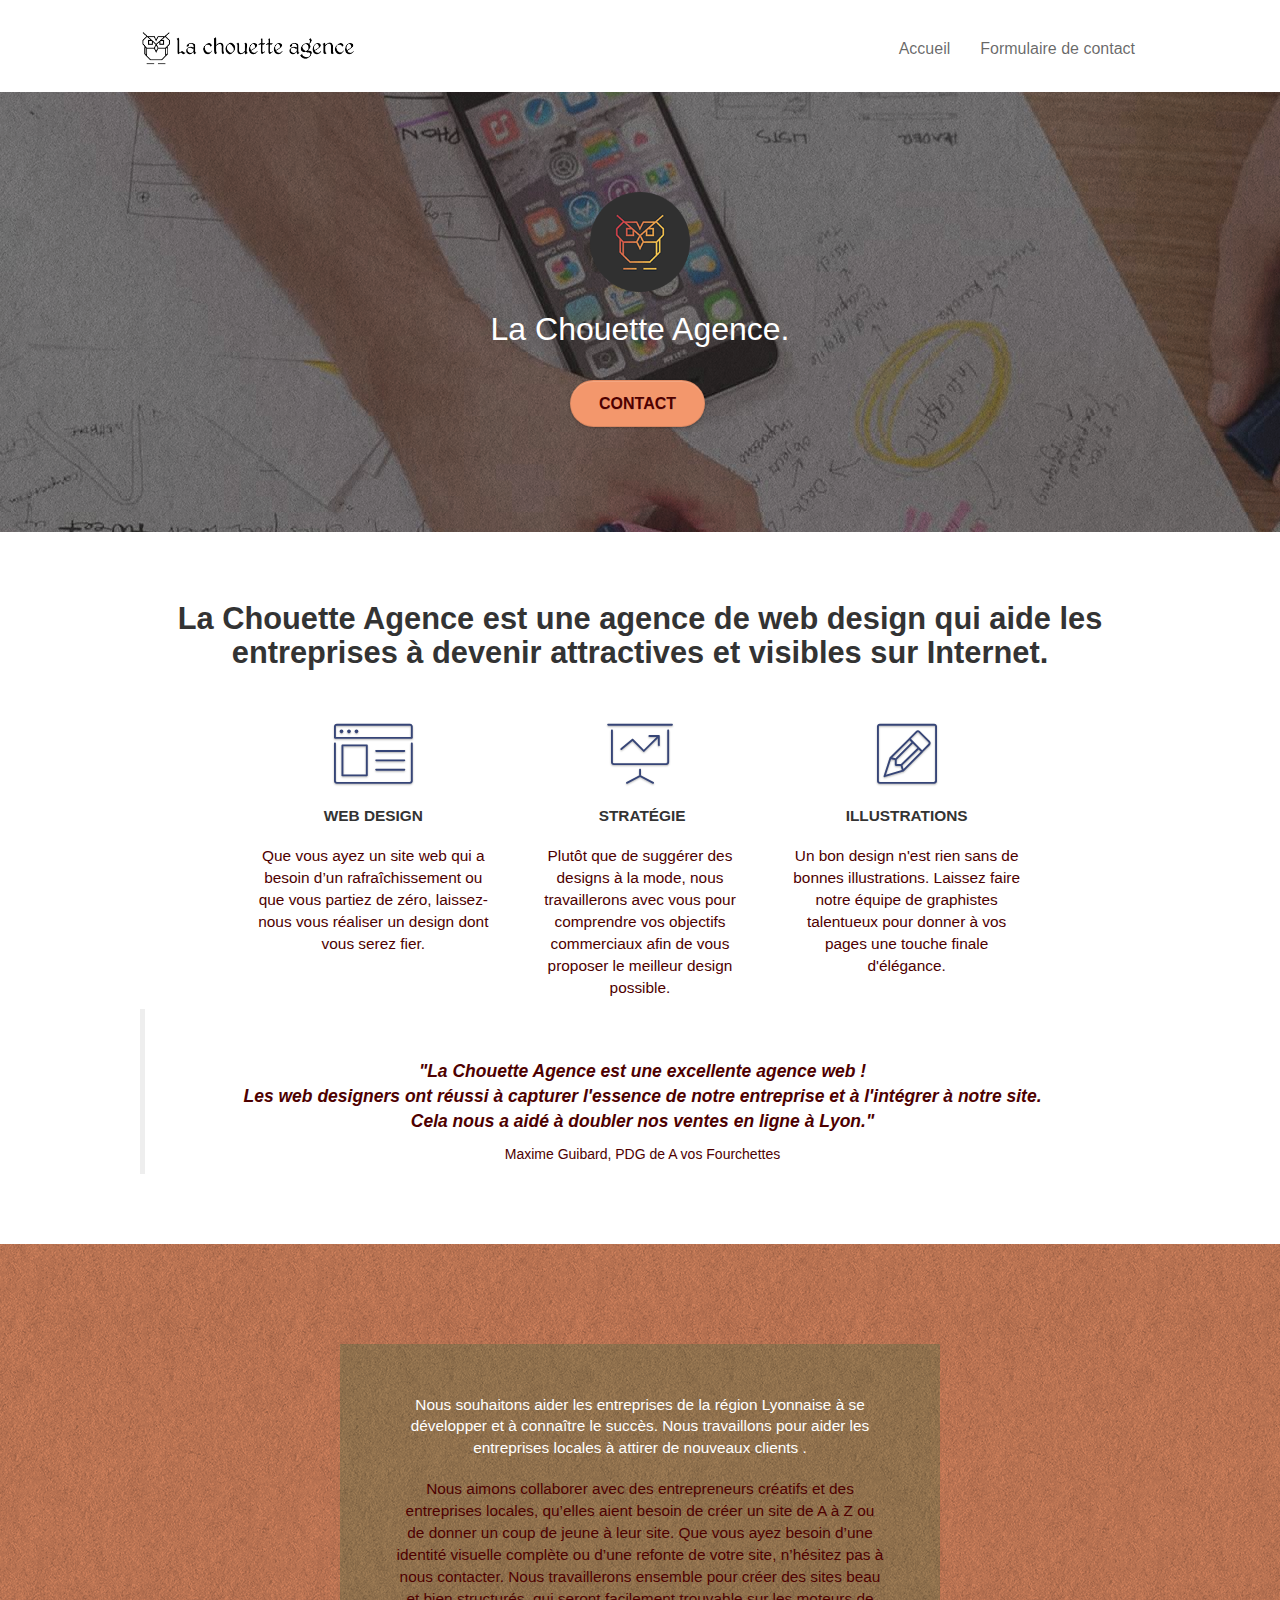
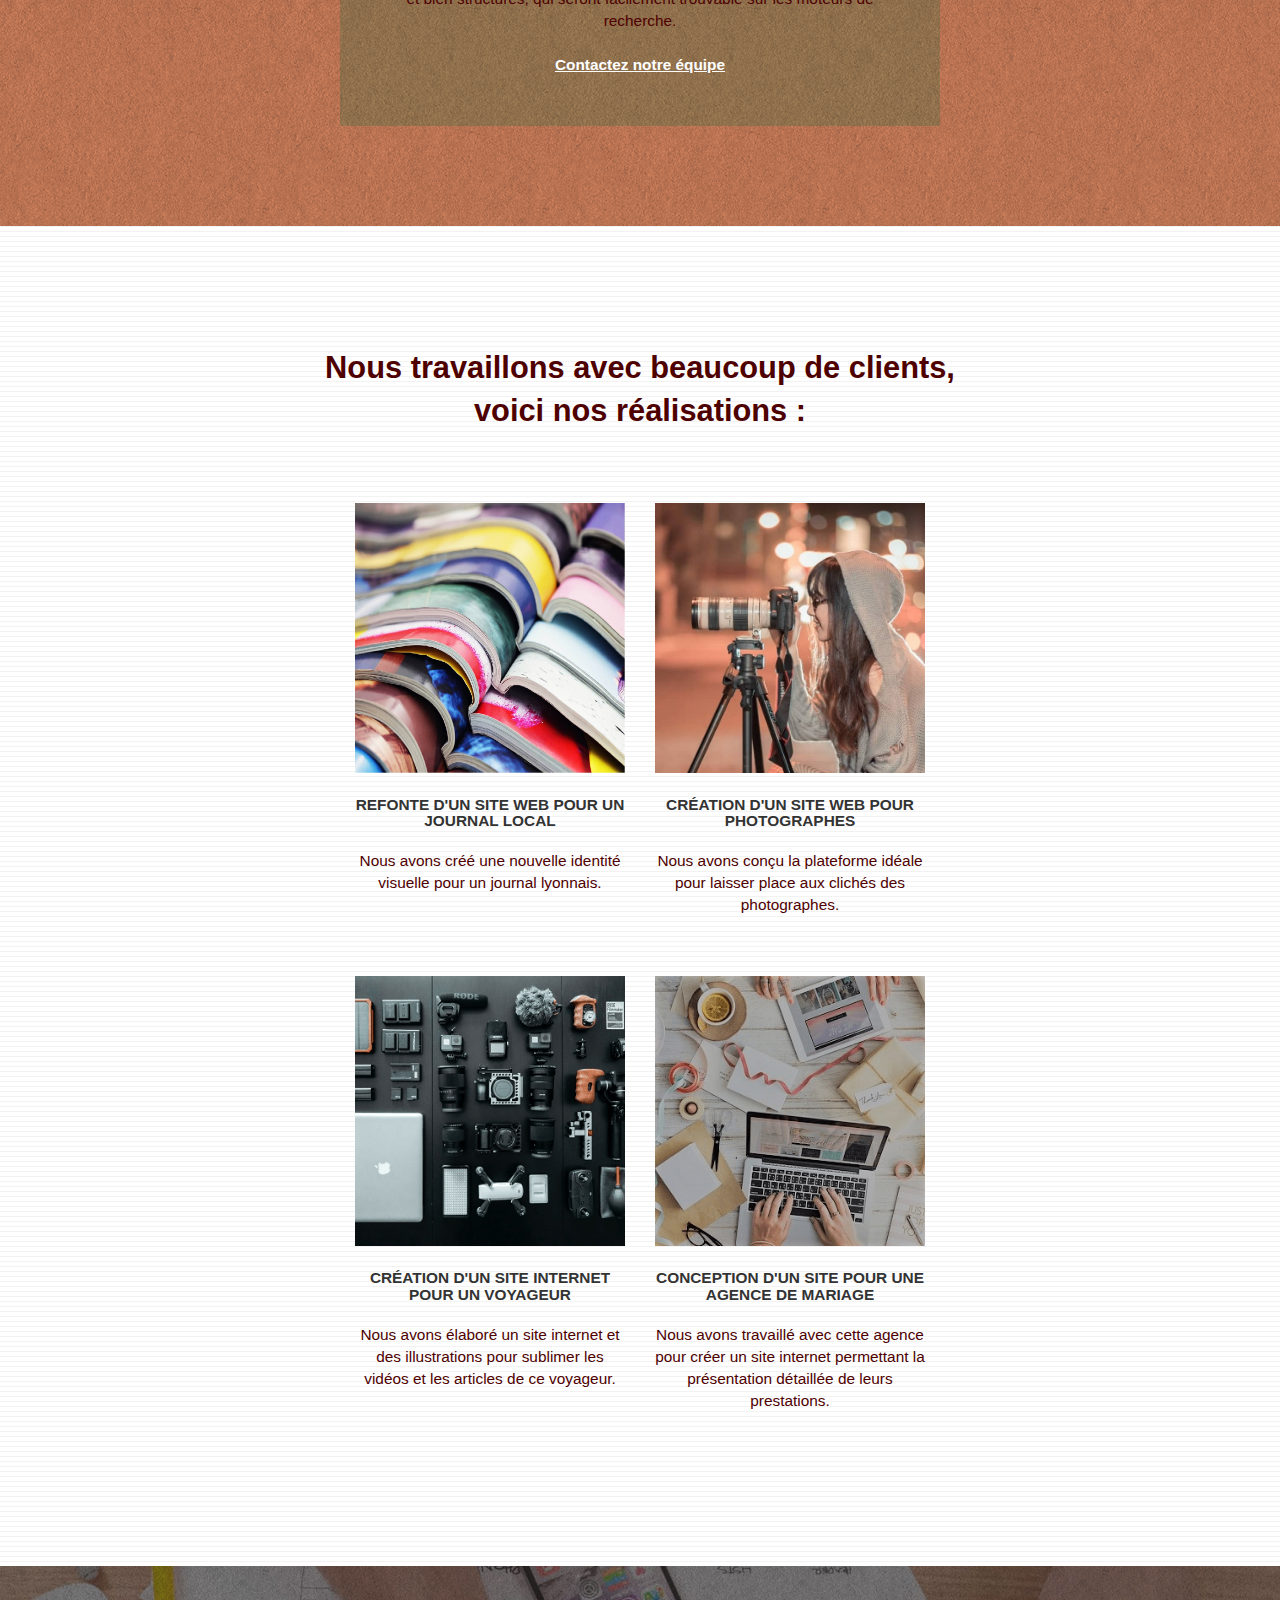
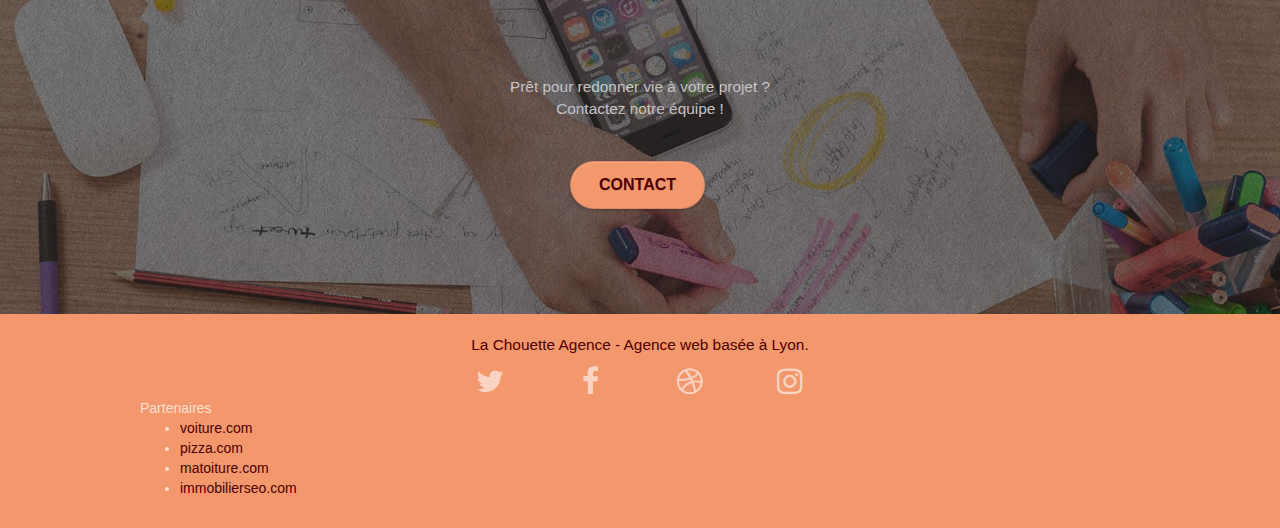
<file: index.html>
<!Doctype html>
<html lang="FR-fr">
<head>
    <meta charset="utf-8">
    <meta name="description" content="La meilleure agence de Webdesign à Lyon, la Chouette Agence, aide les entreprises à optimiser leur visibilité sur internet! 
	Ses Webdesigners créent ou redéfinissent le site internet des professionnels pour les rendre plus attractifs sur le net.">
    <meta name="viewport" content="width=device-width, initial-scale=1.0, viewport-fit=cover">
    <link rel="shortcut icon" type="image/png" href="img/images_compress/favicon.png">
    
	<link rel="stylesheet" type="text/css" href="./css/bootstrap.css">
	<link rel="stylesheet" type="text/css" href="style.css">
	<link rel="stylesheet" type="text/css" href="./css/font-awesome.css">
	<link rel="stylesheet" type="text/css" href="./css/et-line.css">
	
    
	<script src="./js/jquery-2.1.0.js"></script>
	<script src="./js/bootstrap.js"></script>
	<script src="./js/blocs.js"></script>
	<script src="./js/jquery.touchSwipe.js" defer></script>
	<script src="./js/gmaps.js"></script>

    <title>La Chouette Agence : la meilleure agence de Webdesign à Lyon</title>

    
<!-- Analytics -->
 
<!-- Analytics END -->
    
</head>
<body>
<!-- Principal conteneur -->
<div class="page-container">
    
<!-- bloc-0 -->
<div class="bloc bgc-white l-bloc " id="bloc-0">
	<div class="container bloc-sm">

		<nav class="navbar row">
			<div class="navbar-header">
				<a class="navbar-brand" href="index.html"><img src="img/images_compress/la-chouette-agence.png" alt="paris web design logo agence web meilleure agence" height="40" /></a>
				<button id="nav-toggle" type="button" class="ui-navbar-toggle navbar-toggle" data-toggle="collapse" data-target=".navbar-1">
					<span class="sr-only">Toggle navigation</span><span class="icon-bar"></span><span class="icon-bar"></span><span class="icon-bar"></span>
				</button>
			</div>

			<div class="collapse navbar-collapse navbar-1 special-dropdown-nav">
				<ul class="site-navigation nav navbar-nav">
					<li>
						<a href="index.html"> Accueil</a>
					</li>
					<li>
					</li>
					<li>
						<a href="Formulairecontact.html"> Formulaire de contact </a>
					</li>
				</ul>
			</div>
		</nav>
	</div>
</div>
<!-- bloc-0 END -->

<!-- bloc-1-presentation -->
<div class="bloc bgc-dark-slate-blue bg-banniere d-bloc bg-t-edge bloc-bg-texture texture-paper b-parallax" id="bloc-1-hero">
	<div class="container bloc-lg">
		<div class="row tight-width-whitespace">
			<div class="col-sm-12">
				<img src="img/images_compress/logo.png" class="center-block image-resize-mode" width="100" alt="La chouette agence, agence web paris, création logo paris" />
					<h1 class="text-center hero-bloc-text tc-white ">La Chouette Agence.</h1>
				<div class="text-center">
					<a href="Formulairecontact.html" class="btn btn-lg btn-clean btn-rd cta-hero btn-atomic-tangerine" id="cta-hero">Contact</a>
				</div>
			</div>
		</div>
	</div>
</div>
<!-- bloc-1-presentation END -->

<!-- bloc-2-services -->
<div class="bloc bgc-white l-bloc" id="bloc-2-services">
	<div class="container bloc-md">
		
		<h1 class="title"> <!-- suppression de l'image pour du texte-->
			La Chouette Agence est une agence de web design qui aide les entreprises à devenir attractives et visibles sur Internet.
		</h1>

		<div class="row voffset-lg med-width-whitespace">
			<div class="col-sm-4">
				<div class="text-center">
					<span class="et-icon-browser sm-shadow icon-dark-slate-blue icons icon-lg"></span>
				</div>
				<h3 class="mg-md text-center">
					Web design
				</h3>
				<p class="text-center ">
					Que vous ayez un site web qui a besoin d&rsquo;un rafraîchissement ou que vous partiez de zéro, laissez-nous vous réaliser un design dont vous serez fier.
				</p>
			</div>
			<div class="col-sm-4">
				<div class="text-center">
					<span class="et-icon-presentation sm-shadow icon-dark-slate-blue icons icon-lg"></span>
				</div>
				<h3 class="mg-md text-center">
					&nbsp;Stratégie
				</h3>
				<p class="text-center ">
					Plutôt que de suggérer des designs à la mode, nous travaillerons avec vous pour comprendre vos objectifs commerciaux afin de vous proposer le meilleur design possible.<br>
				</p>
			</div>
			<div class="col-sm-4">
				<div class="text-center">
					<span class="et-icon-edit sm-shadow icon-dark-slate-blue icons icon-lg"></span>
				</div>
				<h3 class="mg-md text-center">
					Illustrations
				</h3>
				<p class="text-center ">
					Un bon design n'est rien sans de bonnes illustrations. Laissez faire notre équipe de graphistes talentueux pour donner à vos pages une touche finale d'élégance.
				</p>
			</div>
		</div>
		
		<blockquote> <!-- suppression de l'image pour du texte-->
			<p class="cite"> "La Chouette Agence est une excellente agence web !<br> 
				Les web designers ont réussi à capturer l'essence de notre entreprise et à l'intégrer à notre site. 
				<br>Cela nous a aidé à doubler nos ventes en ligne à Lyon." </p>
			<p class="autor"> Maxime Guibard, PDG de A vos Fourchettes</p>
		</blockquote>

	</div>
</div>
<!-- bloc-2-services END -->

<!-- bloc-3-what-i-do -->
<div class="bloc tc-white bgc-atomic-tangerine bg-presentation d-bloc bloc-bg-texture texture-paper b-parallax" id="bloc-3-what-i-do">
	<div class="container bloc-lg">
		<div class="row tight-width-whitespace black-background">
			<div class="col-sm-12">
				<h2 class="mg-md text-center tc-white">
					Nous souhaitons aider les entreprises de la région Lyonnaise à se développer et à connaître le succès. Nous travaillons pour aider les entreprises locales à attirer de nouveaux clients .<br>
				</h2>
				<p class="text-center white">
					Nous aimons collaborer avec des entrepreneurs créatifs et des entreprises locales, qu’elles aient besoin de créer un site de A à Z ou de donner un coup de jeune à leur site. 
					Que vous ayez besoin d’une identité visuelle complète ou d’une refonte de votre site, n’hésitez pas à nous contacter. 
					Nous travaillerons ensemble pour créer des sites beau et bien structurés, qui seront facilement trouvable sur les moteurs de recherche. 
					<br><br><a class="ltc-white bold-link" href="Formulairecontact.html">Contactez notre équipe</a><br>
				</p>
			</div>
		</div>
	</div>
</div>
<!-- bloc-3-what-i-do END -->

<!-- bloc-4-portfolio -->
<div class="bloc bgc-white bg-lines-h2-bg bg-repeat l-bloc" id="bloc-4-portfolio">
	<div class="container bloc-lg">

		<h2 class="title"> <!-- suppression de l'image pour du texte-->
			Nous travaillons avec beaucoup de clients, <br> voici nos réalisations : 
		</h2>
		
		<div class="row tight-width-whitespace portfolio-row">
			<div class="col-sm-6">
				<a href="#" data-lightbox="img/images_compress/1.jpg" data-gallery-id="gallery-1" data-caption="Refonte d'un site web pour un journal local" data-frame="snapshot-lb"><img src="img/images_compress/1.jpg" alt="paris web design logo agence web meilleure agence et refonte site web journal" class="img-responsive portfolio-thumb" /></a>
				<h3 class="mg-md text-center">
					Refonte d'un site web pour un journal local
				</h3>
				<p class="text-center">
					Nous avons créé une nouvelle identité visuelle pour un journal lyonnais.
				</p>
			</div>
			<div class="col-sm-6">
				<a href="#" data-lightbox="img/images_compress/2.jpg" data-gallery-id="gallery-1" data-caption="Création d'un site web pour photographes" data-frame="snapshot-lb"><img src="img/images_compress/2.jpg" class="img-responsive portfolio-thumb" alt="paris web design logo agence web meilleure agence, Création d'un site web pour photographes" /></a>
				<h3 class="mg-md text-center">
					Création d'un site web pour photographes
				</h3>
				<p class="text-center">
					Nous avons conçu la plateforme idéale pour laisser place aux clichés des photographes.
				</p>
			</div>
		</div>
		<div class="row tight-width-whitespace portfolio-row">
			<div class="col-sm-6">
				<a href="#" data-lightbox="img/images_compress/3.jpg" data-gallery-id="gallery-1" data-caption="Création d'un site internet pour un voyageur" data-frame="snapshot-lb"><img src="img/images_compress/3.jpg" class="img-responsive portfolio-thumb" alt="paris web design logo agence web meilleure agence, Création d'un site web pour voyageur"/></a>
				<h3 class="mg-md text-center">
					Création d'un site internet pour un voyageur
				</h3>
				<p class="text-center">
					Nous avons élaboré un site internet et des illustrations pour sublimer les vidéos et les articles de ce voyageur.
				</p>
			</div>
			<div class="col-sm-6">
				<a href="#" data-lightbox="img/images_compress/4.jpg" data-gallery-id="gallery-1" data-caption="Conception d'un site pour une agence de mariage" data-frame="snapshot-lb"><img src="img/images_compress/4.jpg" class="img-responsive portfolio-thumb" alt="paris web design logo agence web meilleure agence, Création d'un site web pour agence de mariage" /></a>
				<h3 class="mg-md text-center">
					Conception d'un site pour une agence de mariage
				</h3>
				<p class="text-center">
					Nous avons travaillé avec cette agence pour créer un site internet permettant la présentation détaillée de leurs prestations.
				</p>
			</div>
		</div>
	</div>
</div>
<!-- bloc-4-portfolio END -->

<!-- bloc-5-cta -->
<div class="bloc bgc-dark-slate-blue bg-banniere d-bloc bloc-bg-texture texture-paper" id="bloc-5-cta">
	<div class="container bloc-lg">
		<div class="row">
			<h2 class="mg-md text-center tc-white">
				Prêt pour redonner vie à votre projet ?<br>Contactez notre équipe !
			</h2>
			<div class="col-sm-12 text-center">
				<a href="Formulairecontact.html" class="btn btn-atomic-tangerine btn-clean btn-rd btn-lg cta-hero">Contact</a>
			</div>
		</div>
	</div>
</div>
<!-- bloc-5-cta END -->

<!-- Footer - bloc-8 -->
<div class="bloc bgc-atomic-tangerine d-bloc" id="bloc-8">
	<div class="container bloc-sm">
		<div class="row">
			<div class="col-sm-12">
				<p class="text-center color">
					La Chouette Agence - Agence web basée à Lyon.<br>
				</p>
				<div class="row row-no-gutters social">
					<div class="col-sm-3">
						<div class="text-center">
							<a class="social" href="https://twitter.com/?lang=fr"><span class="fa fa-twitter icon-md"></span></a>
						</div>
					</div>
					<div class="col-sm-3">
						<div class="text-center">
							<a class="social" href="https://fr-fr.facebook.com/"><span class="fa fa-facebook icon-md"></span></a>
						</div>
					</div>
					<div class="col-sm-3">
						<div class="text-center">
							<a class="social" href="https://dribbble.com/"><span class="fa fa-dribbble icon-md"></span></a>
						</div>
					</div>
					<div class="col-sm-3">
						<div class="text-center">
							<a class="social" href="https://www.instagram.com/?hl=fr"><span class="fa fa-instagram icon-md"></span></a>
						</div>
					</div>
				</div>
				<div class="row">
					<div class="col-sm-4">
						Partenaires
							<ul>
								<li><a href="voiture.com">voiture.com</a></li>
								<li><a href="pizza.com">pizza.com</a></li>
								<li><a href="matoiture.com">matoiture.com</a></li>
								<li><a href="immobilierseo.com">immobilierseo.com</a></li>
							</ul>		
					</div>
				</div>
			</div>
		</div>
	</div>
</div>
<!-- Footer - bloc-8 END -->

</div>
<!-- Principal conteneur END -->
    

</body>
</html>
</file>
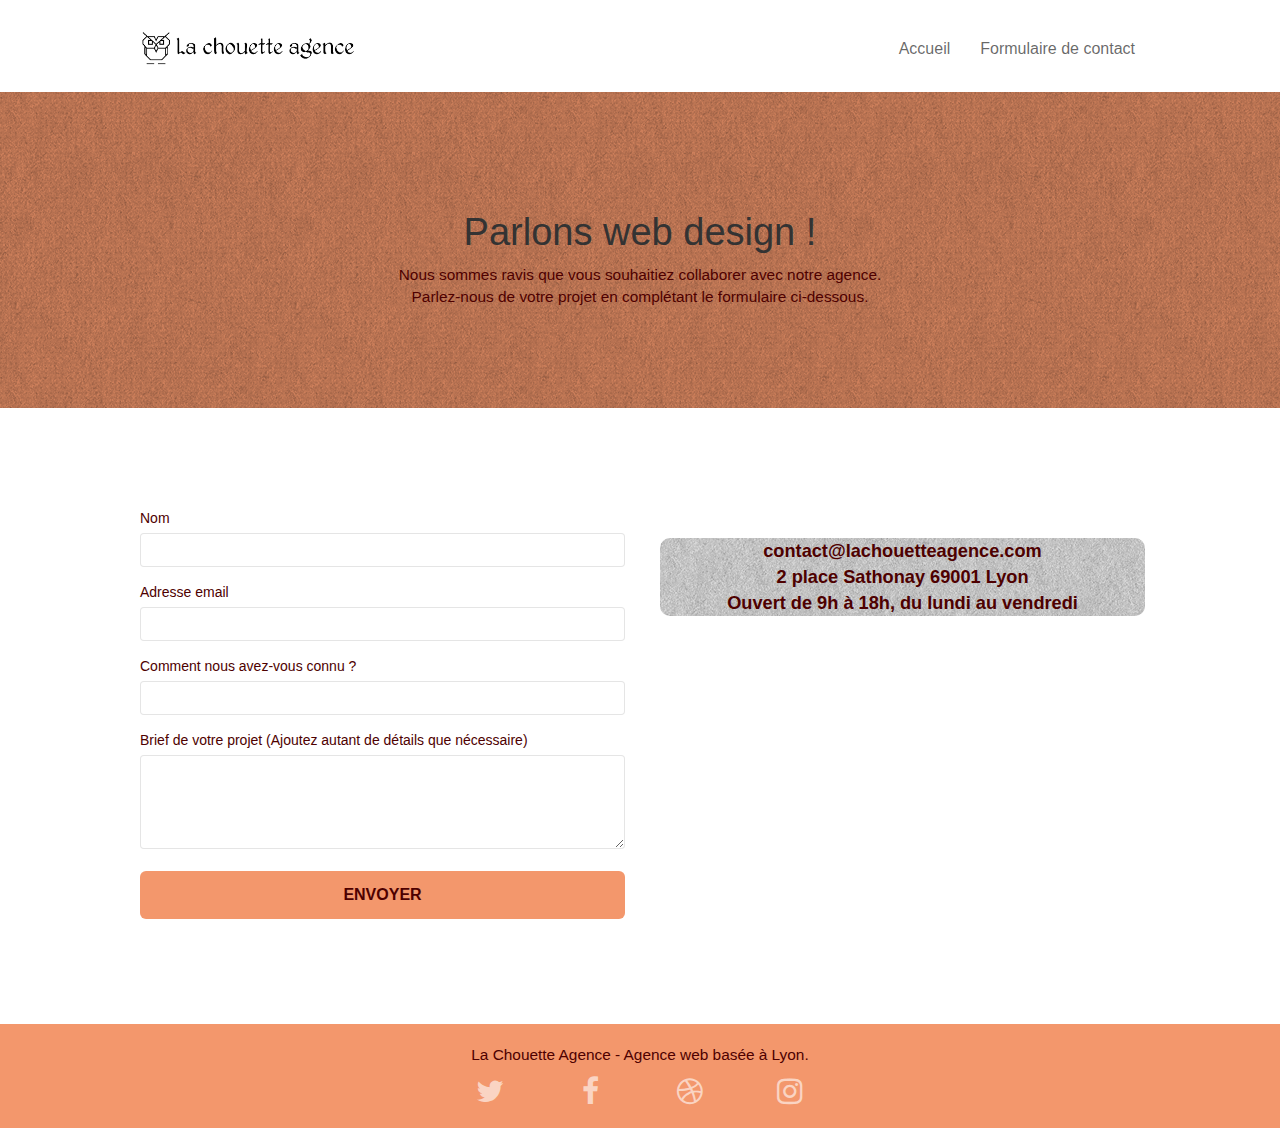
<file: Formulairecontact.html>
<!doctype html>
<html lang="FR-fr">
	<head>
		<meta charset="utf-8">
		<meta name="description" content="La meilleure agence de Webdesign à Lyon, la Chouette Agence, aide les entreprises à optimiser leur visibilité sur internet! 
		Ses Webdesigners créent ou redéfinissent le site internet des professionnels pour les rendre plus attractifs sur le net.">
		<meta name="viewport" content="width=device-width, initial-scale=1.0, viewport-fit=cover">
		<link rel="shortcut icon" type="image/png" href="img/images_compress/favicon.png">
		
		<link rel="stylesheet" type="text/css" href="./css/bootstrap.css">
		<link rel="stylesheet" type="text/css" href="style.css">
		<link rel="stylesheet" type="text/css" href="./css/font-awesome.css">
		<link rel="stylesheet" type="text/css" href="./css/et-line.css">
		
		
		<script src="./js/jquery-2.1.0.js"></script>
		<script src="./js/bootstrap.js"></script>
		<script src="./js/blocs.js"></script>
		<script src="./js/jquery.touchSwipe.js" defer></script>
		<script src="./js/gmaps.js"></script>
	
		<title>Contactez-nous !</title>
	</head>
	
		
<body>
<!-- Principal conteneur -->
<div class="page-container">
    
<!-- bloc-0 -->
<div class="bloc bgc-white l-bloc " id="bloc-0">
	<div class="container bloc-sm">
		<nav class="navbar row">
			<div class="navbar-header">
				<a class="navbar-brand" href="index.html"><img src="img/images_compress/la-chouette-agence.png" alt="atlanta web design logo" height="40" /></a>
				<button id="nav-toggle" type="button" class="ui-navbar-toggle navbar-toggle" data-toggle="collapse" data-target=".navbar-1">
					<span class="sr-only">Toggle navigation</span><span class="icon-bar"></span><span class="icon-bar"></span><span class="icon-bar"></span>
				</button>
			</div>
			<div class="collapse navbar-collapse navbar-1 special-dropdown-nav">
				<ul class="site-navigation nav navbar-nav">
					<li>
						<a href="index.html">Accueil</a>
					</li>
					<li>
					</li>
					<li>
						<a href="Formulairecontact.html">Formulaire de contact</a>
					</li>
				</ul>
			</div>
		</nav>
	</div>
</div>
<!-- bloc-0 END -->

<!-- bloc-6 -->
<div class="bloc bg-dots-bg bg-repeat bgc-atomic-tangerine d-bloc bloc-bg-texture texture-paper" id="bloc-6">
	<div class="container bloc-lg">
		<div class="row">
			<div class="col-sm-12">
				<h1 class="text-center hero-bloc-text tc-black"> <!--changement de couleur du texte -->
					Parlons web design !
				</h1>
				<p class="text-center mg-lg tc-black tight-width-whitespace"> <!--changement de couleur du texte -->
					Nous sommes ravis que vous souhaitiez collaborer avec notre agence.<br>
					Parlez-nous de votre projet en complétant le formulaire ci-dessous.
				</p>
			</div>
		</div>
	</div>
</div>
<!-- bloc-6 END -->

<!-- bloc-7 -->
<div class="bloc bgc-white l-bloc" id="bloc-7">
	<div class="container bloc-lg">
		<div class="row">
			<div class="col-sm-6">
				
				<form id="form_1" novalidate>
					<div class="form-group">
						<label for="name"> Nom </label>
						<input type="text" name="name" id="name" class="form-control" required />
					</div>

					<div class="form-group">
						<label for="email">Adresse email</label>
						<input type="email" name="email" id="email" class="form-control"  required />
					</div>

					<div class="form-group">
						<label for="information">Comment nous avez-vous connu ?</label>
						<input type="text" name="information" class="form-control"  required id="information" />
					</div>

					<div class="form-group">
						<label for="message">Brief de votre projet (Ajoutez autant de détails que nécessaire)<br></label>
						<textarea name="message" id="message" class="form-control" rows="4" cols="50" required></textarea>
					</div> 
					<button class="bloc-button btn btn-lg btn-block cta-hero btn-atomic-tangerine" type="submit">
						Envoyer
					</button>
				</form>
			</div>
			<div class="col-sm-6">
				<p class="adresse">
					<a class="mail" href = "mailto:contact@lachouetteagence.com">contact@lachouetteagence.com</a>
					<br>2 place Sathonay 69001 Lyon<br>Ouvert de 9h à 18h, du lundi au vendredi<br>
				</p>
			</div>
		</div>
	</div>
</div>
<!-- bloc-7 END -->

<!-- ScrollToTop Button -->
<a class="bloc-button btn btn-d scrollToTop" onclick="scrollToTarget('1')"><span class="fa fa-chevron-up"></span></a>
<!-- ScrollToTop Button END-->


<!-- Footer - bloc-8 -->
<div class="bloc bgc-atomic-tangerine d-bloc" id="bloc-8">
	<div class="container bloc-sm">
		<div class="row">
			<div class="col-sm-12">
				<p class="text-center white">
					La Chouette Agence - Agence web basée à Lyon.<br>
				</p>
				<div class="row row-no-gutters social">
					<div class="col-sm-3">
						<div class="text-center">
							<a class="social" href="https://twitter.com/?lang=fr"><span class="fa fa-twitter icon-md"></span></a>
						</div>
					</div>
					<div class="col-sm-3">
						<div class="text-center">
							<a class="social" href="https://fr-fr.facebook.com/"><span class="fa fa-facebook icon-md"></span></a>
						</div>
					</div>
					<div class="col-sm-3">
						<div class="text-center">
							<a class="social" href="https://dribbble.com/"><span class="fa fa-dribbble icon-md"></span></a>
						</div>
					</div>
					<div class="col-sm-3">
						<div class="text-center">
							<a class="social" href="https://www.instagram.com/?hl=fr"><span class="fa fa-instagram icon-md"></span></a>
						</div>
					</div>
				</div>
			</div>
		</div>
	</div>
</div>
<!-- Footer - bloc-8 END -->

</div>
<!-- Principal conteneur END -->
    

</body>
</html>
</file>
<file: style.css>
body {
    margin: 0;
    padding: 0;
    background: #FFF;
    overflow-x: hidden;
    -webkit-font-smoothing: antialiased;
    -moz-osx-font-smoothing: grayscale;
}

a,
button {
    transition: all .3s ease-in-out;
    outline: none!important;
}

/* modification apportée pour alléger le site web */
.title 
{
    text-align: center;
    font-weight: bold;
    font-size: 2.2em;
    padding-bottom: 20px;
}

.text-center
{
    font-size : 1.1em;
}

.cite
{
    font-size : 1em;
    font-weight: bold;
    font-style: italic;
    text-align: center;
    padding-top: 40px;
}

.autor
{
    font-size: 0.8em;
    text-align: center;
}

.adresse
{
    font-size: 1.3em;
    font-weight: bold;
    text-align: center;
    width: 100%;
    margin : 30px 5px 0px 5px;
    background : url(img/images_compress/texture-paper.png);
    border-radius: 10px;
}

/*fin du bloc des modifications apportées */

a:hover {
    text-decoration: none;
    cursor: pointer;
}

#page-loading-blocs-notifaction {
    position: fixed;
    top: 0;
    bottom: 0;
    width: 100%;
    z-index: 100000;
    background: #FFFFFF url("img/pageload-spinner.gif") no-repeat center center;
}

.bloc {
    width: 100%;
    clear: both;
    background: 50% 50% no-repeat;
    padding: 0 50px;
    -webkit-background-size: cover;
    -moz-background-size: cover;
    -o-background-size: cover;
    background-size: cover;
    position: relative;
}

.bloc .container {
    padding-left: 0;
    padding-right: 0;
}

.bloc-lg {
    padding: 100px 50px;
}

.bloc-md {
    padding: 50px;
}

.bloc-sm {
    padding: 20px 50px;
}

.bg-center,
.bg-l-edge,
.bg-r-edge,
.bg-t-edge,
.bg-b-edge,
.bg-tl-edge,
.bg-bl-edge,
.bg-tr-edge,
.bg-br-edge,
.bg-repeat {
    -webkit-background-size: auto!important;
    -moz-background-size: auto!important;
    -o-background-size: auto!important;
    background-size: auto!important;
}

.bg-repeat {
    background: repeat;
}

.bg-t-edge {
    background: top no-repeat;
}

.bloc-bg-texture::before {
    content: "";
    background-size: 2px 2px;
    position: absolute;
    top: 0;
    bottom: 0;
    left: 0;
    right: 0;
}

/* modification apportée pour alléger le site web */
.texture-paper::before {
    background: url("img/images_compress/texture-paper.png");
    background-size: 280px 280px;
}

.b-parallax {
    background-attachment: fixed;
}

.d-bloc {
    color: rgba(255, 255, 255, .7);
}

.d-bloc button:hover {
    color: rgba(255, 255, 255, .9);
}

.d-bloc .icon-round,
.d-bloc .icon-square,
.d-bloc .icon-rounded,
.d-bloc .icon-semi-rounded-a,
.d-bloc .icon-semi-rounded-b {
    border-color: rgba(255, 255, 255, .9);
}

.d-bloc .divider-h span {
    border-color: rgba(255, 255, 255, .2);
}

.d-bloc .a-btn,
.d-bloc .navbar a,
.d-bloc .navbar-brand,
.d-bloc a .icon-sm,
.d-bloc a .icon-md,
.d-bloc a .icon-lg,
.d-bloc a .icon-xl,
.d-bloc h1 a,
.d-bloc h2 a,
.d-bloc h3 a,
.d-bloc h4 a,
.d-bloc h5 a,
.d-bloc h6 a,
.d-bloc p a {
    color: rgba(255, 255, 255, .6);
}

.d-bloc .a-btn:hover,
.d-bloc .navbar a:hover,
.d-bloc .navbar-brand:hover,
.d-bloc a:hover .icon-sm,
.d-bloc a:hover .icon-md,
.d-bloc a:hover .icon-lg,
.d-bloc a:hover .icon-xl,
.d-bloc h1 a:hover,
.d-bloc h2 a:hover,
.d-bloc h3 a:hover,
.d-bloc h4 a:hover,
.d-bloc h5 a:hover,
.d-bloc h6 a:hover,
.d-bloc p a:hover {
    color: rgba(255, 255, 255, 1);
}

.d-bloc .navbar-toggle .icon-bar {
    background: rgba(255, 255, 255, 1);
}

.d-bloc .btn-wire,
.d-bloc .btn-wire:hover {
    color: rgba(255, 255, 255, 1);
    border-color: rgba(255, 255, 255, 1);
}

.d-bloc .panel {
    color: rgba(0, 0, 0, .5);
}

.d-bloc .panel button:hover {
    color: rgba(0, 0, 0, .7);
}

.d-bloc .panel icon {
    border-color: rgba(0, 0, 0, .7);
}

.d-bloc .panel .divider-h span {
    border-color: rgba(0, 0, 0, .1);
}

.d-bloc .panel .a-btn {
    color: rgba(0, 0, 0, .6);
}

.d-bloc .panel .a-btn:hover {
    color: rgba(0, 0, 0, 1);
}

.d-bloc .panel .btn-wire,
.d-bloc .panel .btn-wire:hover {
    color: rgba(0, 0, 0, .7);
    border-color: rgba(0, 0, 0, .3);
}

.d-bloc .panel,
.l-bloc {
    color: rgba(0, 0, 0, .5);
}

.d-bloc .panel button:hover,
.l-bloc button:hover {
    color: rgba(0, 0, 0, .7);
}

.l-bloc .icon-round,
.l-bloc .icon-square,
.l-bloc .icon-rounded,
.l-bloc .icon-semi-rounded-a,
.l-bloc .icon-semi-rounded-b {
    border-color: rgba(0, 0, 0, .7);
}

.d-bloc .panel .divider-h span,
.l-bloc .divider-h span {
    border-color: rgba(0, 0, 0, .1);
}

.d-bloc .panel .a-btn,
.l-bloc .a-btn,
.l-bloc .navbar a,
.l-bloc .navbar-brand,
.l-bloc a .icon-sm,
.l-bloc a .icon-md,
.l-bloc a .icon-lg,
.l-bloc a .icon-xl,
.l-bloc h1 a,
.l-bloc h2 a,
.l-bloc h3 a,
.l-bloc h4 a,
.l-bloc h5 a,
.l-bloc h6 a
{
    color: rgba(0, 0, 0, .6);
}

.l-bloc p a 
{
    color:#4E0000;
    font-family: "helvetica";
    font-weight: bold;
}

.d-bloc .panel .a-btn:hover,
.l-bloc .a-btn:hover,
.l-bloc .navbar a:hover,
.l-bloc .navbar-brand:hover,
.l-bloc a:hover .icon-sm,
.l-bloc a:hover .icon-md,
.l-bloc a:hover .icon-lg,
.l-bloc a:hover .icon-xl,
.l-bloc h1 a:hover,
.l-bloc h2 a:hover,
.l-bloc h3 a:hover,
.l-bloc h4 a:hover,
.l-bloc h5 a:hover,
.l-bloc h6 a:hover,
.l-bloc p a:hover {
    color: rgba(0, 0, 0, 1);
}

.l-bloc .navbar-toggle .icon-bar {
    color: rgba(0, 0, 0, .6);
}

.d-bloc .panel .btn-wire,
.d-bloc .panel .btn-wire:hover,
.l-bloc .btn-wire,
.l-bloc .btn-wire:hover {
    color: rgba(0, 0, 0, .7);
    border-color: rgba(0, 0, 0, .3);
}

.voffset {
    margin-top: 30px;
}

.voffset-lg {
    margin-top: 80px;
}

.row-no-gutters {
    margin-right: 0;
    margin-left: 0;
}

.row.row-no-gutters > [class^="col-"],
.row.row-no-gutters > [class*=" col-"] {
    padding-right: 0;
    padding-left: 0;
}

#bloc-1-hero h1 {
    font-size: 32px;
}

.navbar {
    margin-bottom: 0;
    z-index: 1;
}

.navbar-brand {
    height: auto;
    padding: 3px 15px;
    font-size: 25px;
    font-weight: normal;
    font-weight: 600;
    line-height: 44px;
}

.navbar-brand img {
    max-height: 200px;
    margin: 0 5px 0 0;
    display: inline;
}

.navbar-brand img[src$=svg] {
    min-width: 100px;
}

.nav-center .navbar-brand img {
    margin: 0;
}

.navbar .nav {
    padding-top: 2px;
    margin-right: -16px;
    float: right;
    z-index: 1;
}

.nav > li {
    float: left;
    margin-top: 4px;
    font-size: 16px;
}

.navbar-nav .open .dropdown-menu > li > a {
    text-align: inherit;
}

.nav > li a:hover,
.nav > li a:focus {
    background: transparent;
}

.navbar-toggle {
    margin: 10px 10px 0 0;
    border: 0px;
}

.navbar-toggle:hover {
    background: transparent!important;
}

.navbar-toggle .icon-bar {
    background-color: rgba(0, 0, 0, .5);
    width: 26px;
}

.nav-invert .navbar .nav {
    float: left;
}

.nav-invert .navbar-header,
.nav-invert .navbar-brand {
    float: right;
    position: relative;
    z-index: 2;
}

@media (min-width: 768px) {
    .site-navigation {
        position: absolute;
        top: 50%;
        right: 20px;
        transform: translate(0, -50%);
        -webkit-transform: translateY(-50%);
    }
    .nav > li .dropdown-menu a,
    .nav > li .dropdown-menu a:hover {
        color: #484848;
    }
    .nav-invert .site-navigation {
        left: 0;
        right: 0;
    }
    .nav-center {
        text-align: center;
    }
    .nav-center .navbar-header {
        width: 100%;
    }
    .nav-center .navbar-header,
    .nav-center .navbar-brand,
    .nav-center .nav > li {
        float: none;
        display: inline-block;
    }
    .nav-center .site-navigation {
        position: relative;
        width: 100%;
        right: 0;
        margin-right: 0px;
        margin-top: 20px;
    }
    .nav-center.mini-nav .navbar-toggle {
        float: none;
        margin: 10px auto 0;
    }
}

.nav > li > .dropdown a {
    background: none!important;
    display: block;
    padding: 14px 15px;
}

nav .caret {
    margin: 0 5px;
}

.dropdown-menu .dropdown-menu {
    top: -8px;
    left: 100%;
}

.dropdown-menu .dropmenu-flow-right {
    top: 100%;
    left: 0;
    margin-left: -1px;
    border-top-left-radius: 0;
    border-top-right-radius: 0;
}

.dropdown-menu .dropdown span {
    border: 4px solid black;
    border-top-color: transparent;
    border-right-color: transparent;
    border-bottom-color: transparent;
    margin: 6px -5px 0 0!important;
    float: right;
}

.mg-md {
    margin-top: 10px;
    margin-bottom: 20px;
}

.mg-lg {
    margin-top: 10px;
    margin-bottom: 40px;
}

.btn {
    margin: 0 5px 5px 0;
}

.btn.pull-right {
    margin: 0 0 5px 5px;
}

.btn-d,
.btn-d:hover,
.btn-d:focus {
    color: #FFF;
    background: rgba(0, 0, 0, .3);
}

button {
    outline: none!important;
}

.btn-rd {
    border-radius: 40px;
}

.btn-clean {
    border: 1px solid rgba(0, 0, 0, .08);
    border-bottom-color: rgba(0, 0, 0, .1);
    text-shadow: 0 1px 0 rgba(0, 0, 1, .1);
    box-shadow: 0 1px 3px rgba(0, 0, 1, .25), inset 0 1px 0 0 rgba(255, 255, 255, .15);
}

.icon-md {
    font-size: 30px!important;
}

.icon-lg {
    font-size: 60px!important;
}

.sm-shadow {
    text-shadow: 0 1px 2px rgba(0, 0, 0, .3);
}

.panel-sq,
.panel-sq .panel-heading,
.panel-sq .panel-footer {
    border-radius: 0;
}

.panel-rd {
    border-radius: 30px;
}

.panel-rd .panel-heading {
    border-radius: 29px 29px 0 0;
}

.panel-rd .panel-footer {
    border-radius: 0 0 29px 29px;
}

.form-control {
    border-color: rgba(0, 0, 0, .1);
    box-shadow: none;
}

.scrollToTop {
    width: 40px;
    height: 40px;
    position: fixed;
    bottom: 20px;
    right: 20px;
    opacity: 0;
    z-index: 500;
    transition: all .3s ease-in-out;
}

.scrollToTop span {
    margin-top: 6px;
}

.showScrollTop {
    font-size: 14px;
    opacity: 1;
}

a[data-lightbox] {
    position: relative;
    display: block;
    text-align: center;
}

a[data-lightbox]:hover::before {
    content: "+";
    font-family: "HelveticaNeue-Light", "Helvetica Neue Light", "Helvetica Neue", Helvetica, Arial;
    font-size: 32px;
    width: 50px;
    height: 50px;
    margin-left: -25px;
    border-radius: 50%;
    background: rgba(0, 0, 0, .6);
    color: #FFF;
    font-weight: 100;
    z-index: 1;
    position: absolute;
    top: 50%;
    transform: translateY(-50%);
    -webkit-transform: translateY(-50%);
}

a[data-lightbox]:hover img {
    opacity: 0.6;
    -webkit-animation-fill-mode: none;
    animation-fill-mode: none;
}

#lightbox-modal {
    display: flex;
    align-items: center;
}

#lightbox-modal .modal-dialog {
    width: 90%;
    max-width: 900px;
    margin: 0 auto 0;
}

#lightbox-modal .modal-dialog img {
    max-height: 90vh;
    margin: 0 auto;
}

.lightbox-caption {
    padding: 20px;
    color: #FFF;
    background: rgba(0, 0, 0, .5);
    position: absolute;
    left: 15px;
    right: 15px;
    bottom: 5px;
}

.close-lightbox {
    color: #FFF;
    font-size: 30px;
    position: absolute;
    top: 20px;
    right: 20px;
    z-index: 20;
    background: rgba(0, 0, 0, .5);
    border: none;
    line-height: 30px;
    padding: 0 9px 5px;
    opacity: 0.3;
}

.close-lightbox:hover,
.next-lightbox:hover,
.prev-lightbox:hover {
    opacity: 1.0;
    color: #FFF;
}

.next-lightbox,
.prev-lightbox {
    font-size: 20px;
    color: rgba(255, 255, 255, .9);
    background: rgba(0, 0, 0, .5);
    transition: all .2s ease-in-out;
    position: absolute;
    top: 45%;
    z-index: 1;
    opacity: 0.4;
}

.next-lightbox {
    padding: 6px 8px 1px 13px;
    right: 25px;
}

.prev-lightbox {
    padding: 6px 13px 1px 10px;
    left: 25px;
}

.snapshot-lb .modal-body {
    padding-bottom: 45px;
}

.snapshot-lb .lightbox-caption {
    padding: 0;
    color: rgba(0, 0, 0, .5);
    background: none;
}

h1,
h2,
h3,
h4,
h5,
h6,
p,
label,
.btn,
a {
    font-family: "helvetica";
    font-weight: 400;
    color: #4E0000;
}

.container {
    max-width: 1000px;
}

.hero-bloc-text {
    font-size: 38px;
}

.hero-bloc-text-sub {
    font-size: 36px;
}

.statement-bloc-text {
    line-height: 26px;
    font-style: italic;
    font-size: 20px;
    text-align: center;
    font-weight: lighter;
    max-width: 520px;
    margin: auto auto auto auto;
}

p {
    font-size: 11px;
}

.tight-width-whitespace {
    max-width: 600px;
    margin: auto auto auto auto;
}

.h1 {
    font-size: 20px;
    font-family: "Open Sans";
}

.cta-hero {
    margin-top: 22px;
    color: #FFFFFF!important;
    text-transform: uppercase;
    padding: 12px 28px 12px 28px;
    font-size: 16px;
    font-weight: 700;
}

.social {
    max-width: 400px;
    margin: auto auto auto auto;
}

h2 {
    font-size: 22px;
    line-height: 1.4em;
}

h3 {
    font-size: 15px;
    text-transform: uppercase;
    font-weight: 700;
    color: #333333!important;
}

.med-width-whitespace {
    max-width: 800px;
    margin: auto auto auto auto;
    box-shadow: 0px 0px 0px #000000;
}

h1 {
    color: #333333!important;
}

h4 {
    color: #333333!important;
}

.icons {
    margin-bottom: 14px;
    margin-top: 24px;
}


/* modification apportée pour alléger le site web */
.portfolio-thumb {
    margin-bottom: 24px;
    width: 320px;
    margin-left: auto;
    margin-right: auto;
}

.portfolio-row {
    margin-bottom: 44px;
    margin-top: 50px;
}

.avatar {
    box-shadow: 0px 4px 9px rgba(0, 0, 0, 0.3);
}

.black-background {
    background-color: rgba(165, 147, 99, 0.7);
    padding: 40px 40px 40px 40px;
}

.bold-link {
    font-weight: 900;
    text-decoration: underline!important;
}

.bgc-white {
    background-color: #FFFFFF;
}

.bgc-dark-slate-blue {
    background-color: #364577;
}

.bgc-atomic-tangerine {
    background-color: #F3976C;
}

.tc-white {
    color: #FFFFFF!important;
}

.btn-atomic-tangerine {
    background: #F3976C;
    color: #4E0000!important;
}

.btn-atomic-tangerine:hover {
    background: #c27956!important;
    color: #4E0000!important;
}

.ltc-white {
    color: #FFFFFF!important;
}

.ltc-white:hover {
    color: #cccccc!important;
}

.ltc-atomic-tangerine {
    color: #F3976C!important;
}

.ltc-atomic-tangerine:hover {
    color: #c27956!important;
}

.icon-dark-slate-blue {
    color: #364577!important;
    border-color: #364577!important;
}

/* modification apportée pour alléger le site web */
.bg-dots-bg {
    background-image: url("img/images_compress/dots-bg.png");
    width: 100%;
}

.bg-lines-h2-bg {
    background-image: url("img/images_compress/lines-h2-bg.png");
    width: 100%;
}

.bg-banniere {
    background-image: url("img/images_compress/la-chouette-agence-banniere.jpg");
    width: 100%;
}

.bg-presentation {
    background-image: url("img/images_compress/image-de-presentation.png");
    width: 100%;
}

@media (max-width: 1024px) {
    .bloc {
        padding-left: 20px;
        padding-right: 20px;
    }
    .bloc.full-width-bloc,
    .bloc-tile-2.full-width-bloc .container,
    .bloc-tile-3.full-width-bloc .container,
    .bloc-tile-4.full-width-bloc .container {
        padding-left: 0;
        padding-right: 0;
    }
}

@media (max-width: 992px) and (min-width: 768px) {
    .navbar .nav {
        max-width: 80%
    }
    .nav-center.navbar .nav {
        max-width: 100%
    }
}

@media only screen and (min-device-width: 768px) and (max-device-width: 1024px) and (orientation: landscape) {
    .b-parallax {
        background-attachment: scroll;
    }
}

@media only screen and (min-device-width: 1024px) and (max-device-width: 1366px) and (-webkit-min-device-pixel-ratio: 1.5) {
    .b-parallax {
        background-attachment: scroll;
    }
}

@media (max-width: 991px) {
    .container {
        width: 100%;
    }
    .b-parallax {
        background-attachment: scroll;
    }
    .page-container,
    #hero-bloc {
        overflow-x: hidden;
        position: relative;
    }
    .bloc {
        padding-left: constant(safe-area-inset-left);
        padding-right: constant(safe-area-inset-right);
    }
    .bloc-group,
    .bloc-group .bloc {
        display: block;
        width: 100%;
    }
    .bloc-fill-screen .fill-bloc-top-edge,
    .bloc-fill-screen .fill-bloc-bottom-edge {
        padding: 0 20px;
        padding-left: constant(safe-area-inset-left);
        padding-right: constant(safe-area-inset-right);
    }
}

@media (max-width: 767px) {
    .page-container {
        overflow-x: hidden;
        position: relative;
    }
    h1,
    h2,
    h3,
    h4,
    h5,
    h6,
    p,
    #disqus_thread {
        padding-left: 10px!important;
        padding-right: 10px!important;
    }
    .b-parallax {
        background-attachment: scroll;
    }
    .navbar .nav {
        padding-top: 0;
        border-top: 1px solid rgba(0, 0, 0, .2);
        float: none!important;
    }
    .navbar.row {
        margin-left: 0;
        margin-right: 0;
    }
    .site-navigation {
        position: inherit;
        transform: none;
        -webkit-transform: none;
        -ms-transform: none;
    }
    .nav > li {
        margin-top: 0;
        border-bottom: 1px solid rgba(0, 0, 0, .1);
        background: rgba(0, 0, 0, .05);
        text-align: left;
        padding-left: 15px;
        width: 100%;
    }
    .nav > li:hover {
        background: rgba(0, 0, 0, .08);
    }
    .dropdown .dropdown a .caret {
        float: none;
        margin: 5px 0 0 10px!important;
        border: 4px solid black;
        border-bottom-color: transparent;
        border-right-color: transparent;
        border-left-color: transparent;
    }
    #hero-bloc .navbar .nav {
        background: rgba(0, 0, 0, .8);
    }
    #hero-bloc .navbar .nav a {
        color: rgba(255, 255, 255, .6);
    }
    .hero {
        padding: 50px 0;
    }
    .hero-nav {
        left: -1px;
        right: -1px;
    }
    .navbar-collapse {
        padding: 0;
        overflow-x: hidden;
        -webkit-box-shadow: none;
        box-shadow: none;
    }
    .navbar-brand img {
        max-height: 40px;
        width: auto;
    }
    .nav-invert .navbar-header {
        float: none;
        width: 100%;
    }
    .nav-invert .navbar-toggle {
        float: left;
        margin-left: 10px;
    }
    .bloc {
        padding-left: 0;
        padding-right: 0;
    }
    .bloc-xxl,
    .bloc-xl,
    .bloc-lg {
        padding: 40px 0;
    }
    .bloc-sm,
    .bloc-md {
        padding-left: 0;
        padding-right: 0;
    }
    .bloc-tile-2 .container,
    .bloc-tile-3 .container,
    .bloc-tile-4 .container,
    .bloc-fill-screen .fill-bloc-top-edge,
    .bloc-fill-screen .fill-bloc-bottom-edge {
        padding-left: 0;
        padding-right: 0;
    }
    .a-block {
        padding: 0 10px;
    }
    .btn-dwn {
        display: none;
    }
    .voffset {
        margin-top: 5px;
    }
    .voffset-md {
        margin-top: 20px;
    }
    .voffset-lg {
        margin-top: 30px;
    }
    form {
        padding: 5px;
    }
    .close-lightbox {
        display: inline-block;
    }
    .blocsapp-device-iphone5 {
        background-size: 216px 425px;
        padding-top: 60px;
        width: 216px;
        height: 425px;
    }
    .blocsapp-device-iphone5 img {
        width: 180px;
        height: 320px;
    }
   
}

@media (max-width: 400px) {
    .bloc {
        padding-left: 0;
        padding-right: 0;
    }
}

@media (max-width: 767px) {
    .bloc-mob-center-text {
        text-align: center;
    }
}
</file>
<file: css/et-line.css>
@font-face {
    font-family: et-line;
    src: url(../fonts/et-line.eot);
    src: url(../fonts/et-line.eot?#iefix) format('embedded-opentype'), url(../fonts/et-line.woff) format('woff'), url(../fonts/et-line.ttf) format('truetype'), url(../fonts/et-line.svg#et-line) format('svg');
    font-weight: 400;
    font-style: normal
}

.et-icon-adjustments,
.et-icon-alarmclock,
.et-icon-anchor,
.et-icon-aperture,
.et-icon-attachment,
.et-icon-bargraph,
.et-icon-basket,
.et-icon-beaker,
.et-icon-bike,
.et-icon-book-open,
.et-icon-briefcase,
.et-icon-browser,
.et-icon-calendar,
.et-icon-camera,
.et-icon-caution,
.et-icon-chat,
.et-icon-circle-compass,
.et-icon-clipboard,
.et-icon-clock,
.et-icon-cloud,
.et-icon-compass,
.et-icon-desktop,
.et-icon-dial,
.et-icon-document,
.et-icon-documents,
.et-icon-download,
.et-icon-dribbble,
.et-icon-edit,
.et-icon-envelope,
.et-icon-expand,
.et-icon-facebook,
.et-icon-flag,
.et-icon-focus,
.et-icon-gears,
.et-icon-genius,
.et-icon-gift,
.et-icon-global,
.et-icon-globe,
.et-icon-googleplus,
.et-icon-grid,
.et-icon-happy,
.et-icon-hazardous,
.et-icon-heart,
.et-icon-hotairballoon,
.et-icon-hourglass,
.et-icon-key,
.et-icon-laptop,
.et-icon-layers,
.et-icon-lifesaver,
.et-icon-lightbulb,
.et-icon-linegraph,
.et-icon-linkedin,
.et-icon-lock,
.et-icon-magnifying-glass,
.et-icon-map,
.et-icon-map-pin,
.et-icon-megaphone,
.et-icon-mic,
.et-icon-mobile,
.et-icon-newspaper,
.et-icon-notebook,
.et-icon-paintbrush,
.et-icon-paperclip,
.et-icon-pencil,
.et-icon-phone,
.et-icon-picture,
.et-icon-pictures,
.et-icon-piechart,
.et-icon-presentation,
.et-icon-pricetags,
.et-icon-printer,
.et-icon-profile-female,
.et-icon-profile-male,
.et-icon-puzzle,
.et-icon-quote,
.et-icon-recycle,
.et-icon-refresh,
.et-icon-ribbon,
.et-icon-rss,
.et-icon-sad,
.et-icon-scissors,
.et-icon-scope,
.et-icon-search,
.et-icon-shield,
.et-icon-speedometer,
.et-icon-strategy,
.et-icon-streetsign,
.et-icon-tablet,
.et-icon-target,
.et-icon-telescope,
.et-icon-toolbox,
.et-icon-tools,
.et-icon-tools-2,
.et-icon-trophy,
.et-icon-tumblr,
.et-icon-twitter,
.et-icon-upload,
.et-icon-video,
.et-icon-wallet,
.et-icon-wine {
    font-family: et-line;
    speak: none;
    font-style: normal;
    font-weight: 400;
    font-variant: normal;
    text-transform: none;
    line-height: 1;
    -webkit-font-smoothing: antialiased;
    -moz-osx-font-smoothing: grayscale;
    display: inline-block
}

.et-icon-mobile:before {
    content: "\e000"
}

.et-icon-laptop:before {
    content: "\e001"
}

.et-icon-desktop:before {
    content: "\e002"
}

.et-icon-tablet:before {
    content: "\e003"
}

.et-icon-phone:before {
    content: "\e004"
}

.et-icon-document:before {
    content: "\e005"
}

.et-icon-documents:before {
    content: "\e006"
}

.et-icon-search:before {
    content: "\e007"
}

.et-icon-clipboard:before {
    content: "\e008"
}

.et-icon-newspaper:before {
    content: "\e009"
}

.et-icon-notebook:before {
    content: "\e00a"
}

.et-icon-book-open:before {
    content: "\e00b"
}

.et-icon-browser:before {
    content: "\e00c"
}

.et-icon-calendar:before {
    content: "\e00d"
}

.et-icon-presentation:before {
    content: "\e00e"
}

.et-icon-picture:before {
    content: "\e00f"
}

.et-icon-pictures:before {
    content: "\e010"
}

.et-icon-video:before {
    content: "\e011"
}

.et-icon-camera:before {
    content: "\e012"
}

.et-icon-printer:before {
    content: "\e013"
}

.et-icon-toolbox:before {
    content: "\e014"
}

.et-icon-briefcase:before {
    content: "\e015"
}

.et-icon-wallet:before {
    content: "\e016"
}

.et-icon-gift:before {
    content: "\e017"
}

.et-icon-bargraph:before {
    content: "\e018"
}

.et-icon-grid:before {
    content: "\e019"
}

.et-icon-expand:before {
    content: "\e01a"
}

.et-icon-focus:before {
    content: "\e01b"
}

.et-icon-edit:before {
    content: "\e01c"
}

.et-icon-adjustments:before {
    content: "\e01d"
}

.et-icon-ribbon:before {
    content: "\e01e"
}

.et-icon-hourglass:before {
    content: "\e01f"
}

.et-icon-lock:before {
    content: "\e020"
}

.et-icon-megaphone:before {
    content: "\e021"
}

.et-icon-shield:before {
    content: "\e022"
}

.et-icon-trophy:before {
    content: "\e023"
}

.et-icon-flag:before {
    content: "\e024"
}

.et-icon-map:before {
    content: "\e025"
}

.et-icon-puzzle:before {
    content: "\e026"
}

.et-icon-basket:before {
    content: "\e027"
}

.et-icon-envelope:before {
    content: "\e028"
}

.et-icon-streetsign:before {
    content: "\e029"
}

.et-icon-telescope:before {
    content: "\e02a"
}

.et-icon-gears:before {
    content: "\e02b"
}

.et-icon-key:before {
    content: "\e02c"
}

.et-icon-paperclip:before {
    content: "\e02d"
}

.et-icon-attachment:before {
    content: "\e02e"
}

.et-icon-pricetags:before {
    content: "\e02f"
}

.et-icon-lightbulb:before {
    content: "\e030"
}

.et-icon-layers:before {
    content: "\e031"
}

.et-icon-pencil:before {
    content: "\e032"
}

.et-icon-tools:before {
    content: "\e033"
}

.et-icon-tools-2:before {
    content: "\e034"
}

.et-icon-scissors:before {
    content: "\e035"
}

.et-icon-paintbrush:before {
    content: "\e036"
}

.et-icon-magnifying-glass:before {
    content: "\e037"
}

.et-icon-circle-compass:before {
    content: "\e038"
}

.et-icon-linegraph:before {
    content: "\e039"
}

.et-icon-mic:before {
    content: "\e03a"
}

.et-icon-strategy:before {
    content: "\e03b"
}

.et-icon-beaker:before {
    content: "\e03c"
}

.et-icon-caution:before {
    content: "\e03d"
}

.et-icon-recycle:before {
    content: "\e03e"
}

.et-icon-anchor:before {
    content: "\e03f"
}

.et-icon-profile-male:before {
    content: "\e040"
}

.et-icon-profile-female:before {
    content: "\e041"
}

.et-icon-bike:before {
    content: "\e042"
}

.et-icon-wine:before {
    content: "\e043"
}

.et-icon-hotairballoon:before {
    content: "\e044"
}

.et-icon-globe:before {
    content: "\e045"
}

.et-icon-genius:before {
    content: "\e046"
}

.et-icon-map-pin:before {
    content: "\e047"
}

.et-icon-dial:before {
    content: "\e048"
}

.et-icon-chat:before {
    content: "\e049"
}

.et-icon-heart:before {
    content: "\e04a"
}

.et-icon-cloud:before {
    content: "\e04b"
}

.et-icon-upload:before {
    content: "\e04c"
}

.et-icon-download:before {
    content: "\e04d"
}

.et-icon-target:before {
    content: "\e04e"
}

.et-icon-hazardous:before {
    content: "\e04f"
}

.et-icon-piechart:before {
    content: "\e050"
}

.et-icon-speedometer:before {
    content: "\e051"
}

.et-icon-global:before {
    content: "\e052"
}

.et-icon-compass:before {
    content: "\e053"
}

.et-icon-lifesaver:before {
    content: "\e054"
}

.et-icon-clock:before {
    content: "\e055"
}

.et-icon-aperture:before {
    content: "\e056"
}

.et-icon-quote:before {
    content: "\e057"
}

.et-icon-scope:before {
    content: "\e058"
}

.et-icon-alarmclock:before {
    content: "\e059"
}

.et-icon-refresh:before {
    content: "\e05a"
}

.et-icon-happy:before {
    content: "\e05b"
}

.et-icon-sad:before {
    content: "\e05c"
}

.et-icon-facebook:before {
    content: "\e05d"
}

.et-icon-twitter:before {
    content: "\e05e"
}

.et-icon-googleplus:before {
    content: "\e05f"
}

.et-icon-rss:before {
    content: "\e060"
}

.et-icon-tumblr:before {
    content: "\e061"
}

.et-icon-linkedin:before {
    content: "\e062"
}

.et-icon-dribbble:before {
    content: "\e063"
}
</file>
